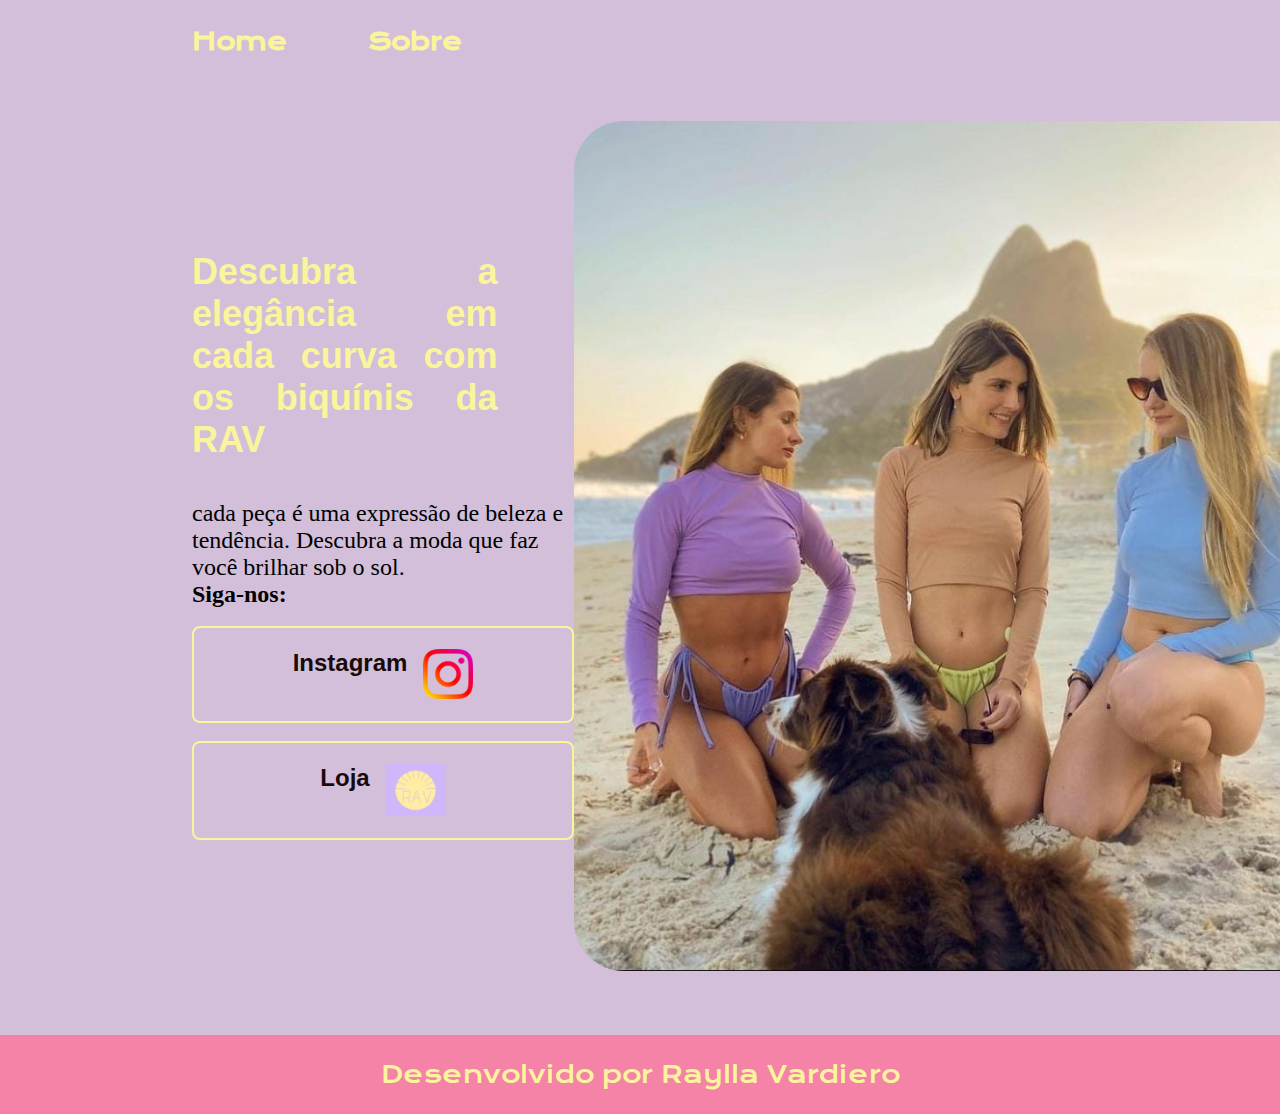
<file: index.html>
<!DOCTYPE html>
<html lang="pt-br">
<head>
    <meta charset="UTF-8">
    <meta name="viewport" content="width=device-width, initial-scale=1.0">
     <link rel="stylesheet" href="css/styles.css">
    <title>Document</title>
</head>

<body>

    <header class="cabecalho">
        <nav class="cabecalho__menu">
            <a class="cabecalho__menu__link" href="index.html">Home</a>
            <a class="cabecalho__menu__link" href="about.html">Sobre</a>
        </nav>
    </header>

    <main class="apresentacao">
        <section class="apresentacao__conteudo">
            <h1 class="apresentacao__conteudo__titulo"><strong class="titulo__destaque">Descubra a elegância</strong> em cada curva com os biquínis da RAV</h1>
            <p class="apresentacao__conteudo__texto">cada peça é uma expressão de beleza e tendência. Descubra a moda que faz você brilhar sob o sol.</p>
                <h2 class="apresentacao__links__subtitulo">Siga-nos:</h2>
                <br>
                <a class="apresentacao__links__link" href="https://www.instagram.com/rav_wear/">Instagram
                <img src="img/1384063.png" alt="Instagram" height="50px"></a>
                <br>
                <a class="apresentacao__links__link" href="https://www.ravwear.com.br/home">Loja
                <img src="img/WhatsApp Image 2024-01-13 at 14.49.08.jpeg" alt="Logo RAV" width="60px"></a>
            </div>
        </section>

        <img id="apresentacao__img" src="img/WhatsApp Image 2024-01-12 at 23.24.17.jpeg" alt="Tres meninas na praia" height="850px">
    </main>

     <footer class="rodape">
          <p>Desenvolvido por Raylla Vardiero</p>
     </footer>
</body>
</html>
</file>
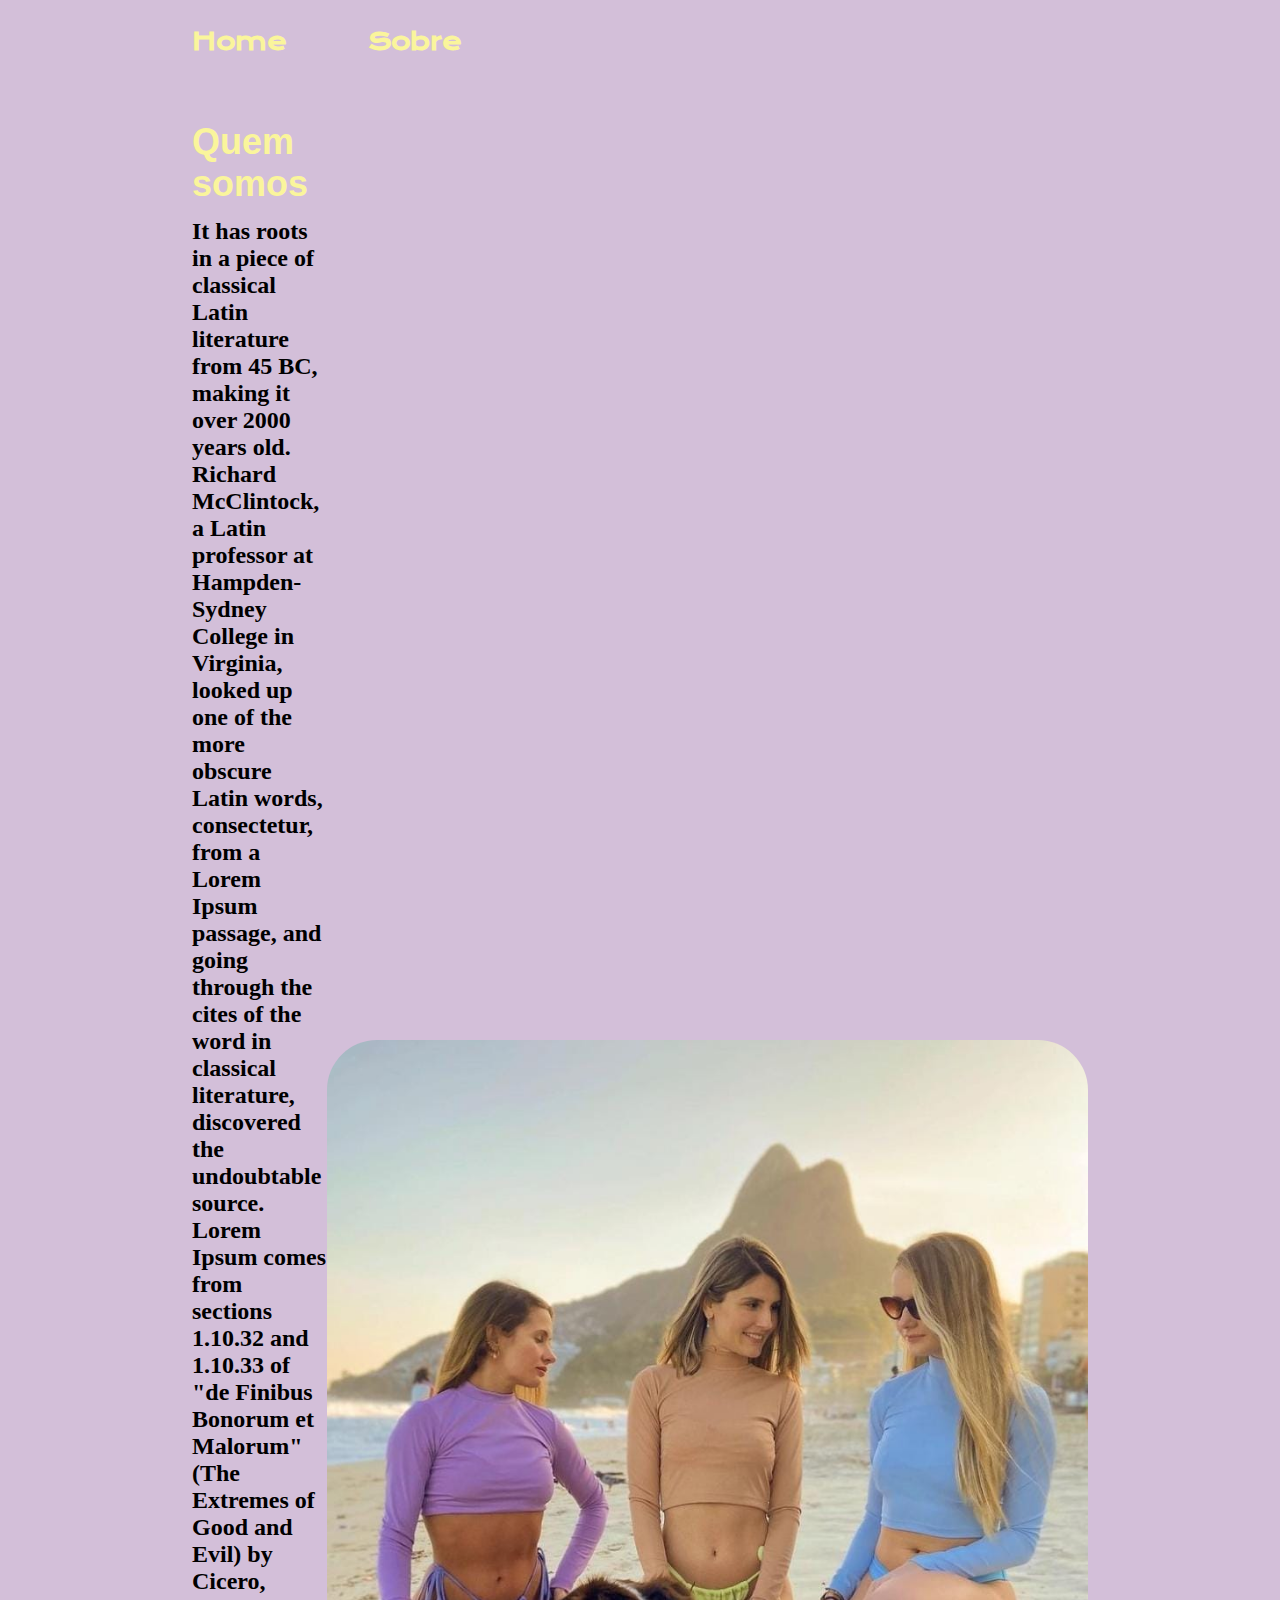
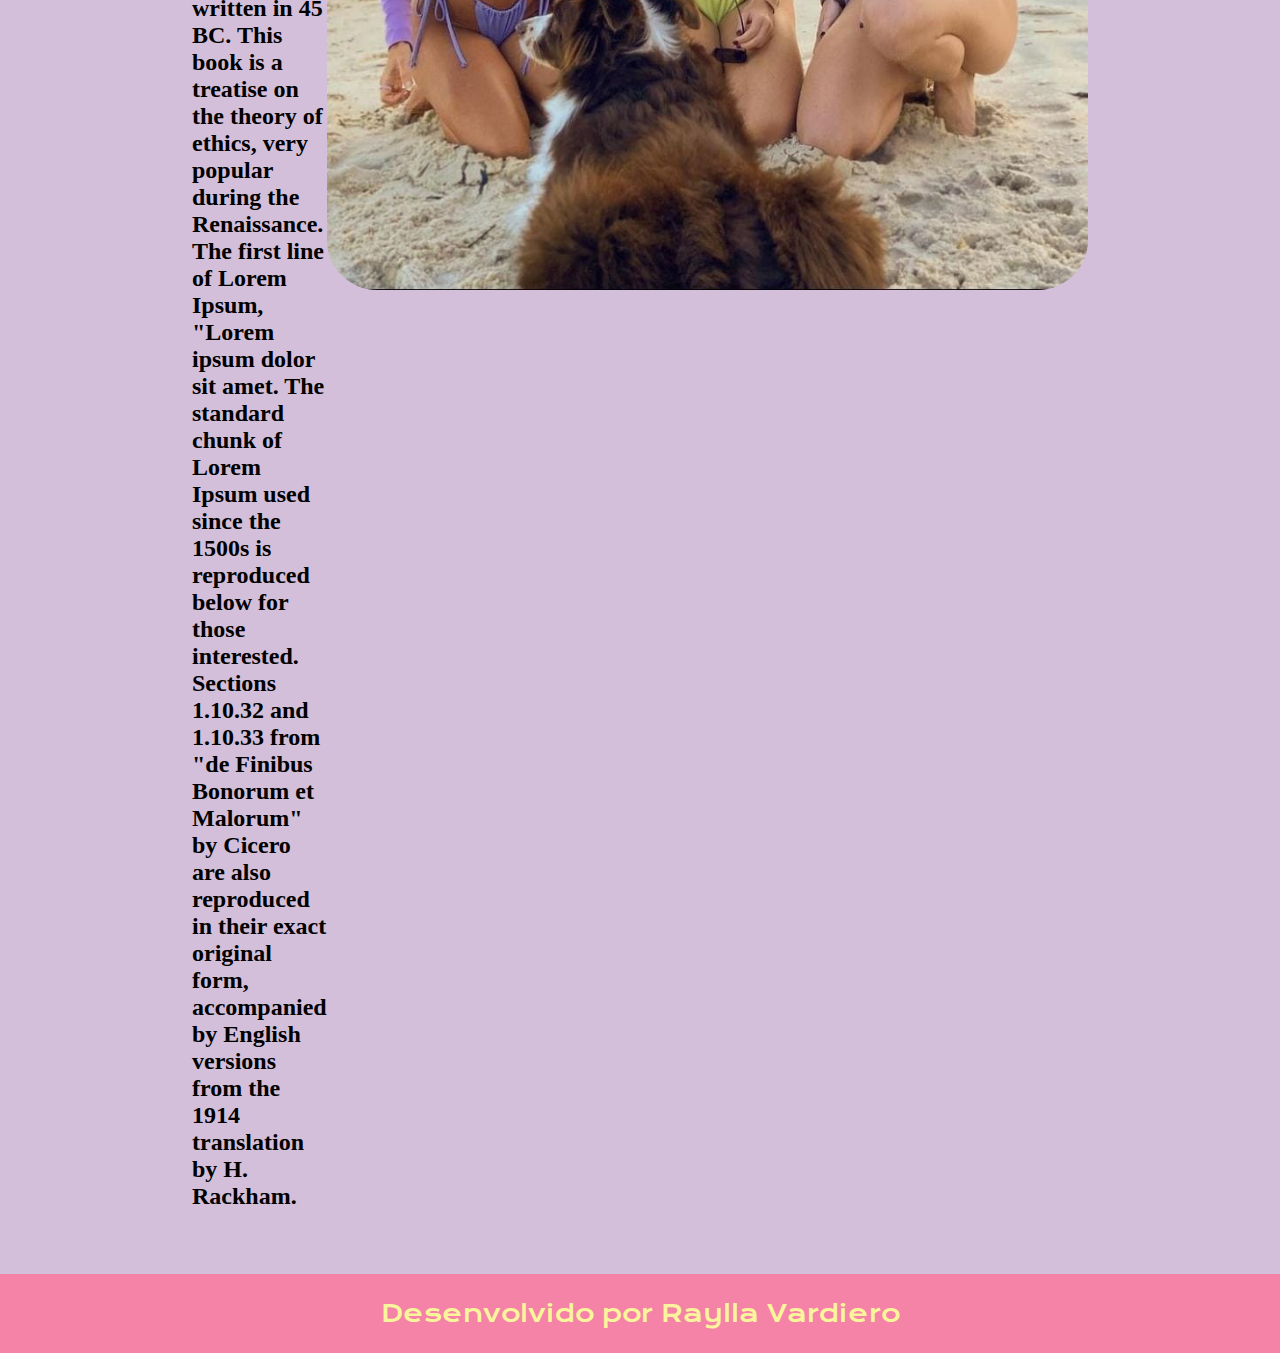
<file: about.html>
<!DOCTYPE html>
<html lang="pt-br">
<head>
    <meta charset="UTF-8">
    <meta name="viewport" content="width=device-width, initial-scale=1.0">
    <link rel="stylesheet" href="css/styles.css">
    <title>Sobre</title>
</head>

<body>
    <header class="cabecalho">
        <nav class="cabecalho__menu">
            <a class="cabecalho__menu__link" href="index.html">Home</a>
            <a class="cabecalho__menu__link" href="about.html">Sobre</a>
        </nav>
    </header>

    <main class="apresentacao">
        <section class="apresentacao__conteudo">
          <h1 class="apresentacao__conteudo__titulo">Quem somos<h1>
           <p class="apresentacao__conteudo__texto">It has roots in a piece of classical Latin literature from 45 BC, making it over 2000 years old. Richard McClintock, a Latin professor at Hampden-Sydney College in Virginia, looked up one of the more obscure Latin words, consectetur, from a Lorem Ipsum passage, and going through the cites of the word in classical literature, discovered the undoubtable source. Lorem Ipsum comes from sections 1.10.32 and 1.10.33 of "de Finibus Bonorum et Malorum" (The Extremes of Good and Evil) by Cicero, written in 45 BC. This book is a treatise on the theory of ethics, very popular during the Renaissance. The first line of Lorem Ipsum, "Lorem ipsum dolor sit amet.

            The standard chunk of Lorem Ipsum used since the 1500s is reproduced below for those interested. Sections 1.10.32 and 1.10.33 from "de Finibus Bonorum et Malorum" by Cicero are also reproduced in their exact original form, accompanied by English versions from the 1914 translation by H. Rackham.</p>
        </section>
        <img id="apresentacao__img" src="img/WhatsApp Image 2024-01-12 at 23.24.17.jpeg" alt="Tres meninas na praia" height="850px">
    </main> 

    <footer class="rodape">
        <p>Desenvolvido por Raylla Vardiero</p>
   </footer>
</body>

</html>
</file>
<file: css/styles.css>
@import url('https://fonts.googleapis.com/css2?family=Krona+One&display=swap');
@import url('https://fonts.googleapis.com/css2?family=Krona+One&family=Montserrat:wght@200&display=swap');


*{
    margin: 0;
    padding: 0;

}

body{
    box-sizing: border-box;
    background-color: #d3bfd9;
    color: var(--cor-terciaria);

}

.titulo-destaque{
    color: #F582A7;
}

.cabecalho{
    padding: 2% 0% 0% 15%;
    
   

}

.cabecalho__menu{
    display: flex;
    gap: 80px;
    font-family:'Lucida Sans', 'Lucida Sans Regular', 'Lucida Grande', 'Lucida Sans Unicode', Geneva, Verdana, sans-serif;
    font-size: 18px;
 
  

}


.cabecalho__menu__link{
    font-family: 'Krona One', sans-serif;
    font-size: 1.5rem;
    font-weight: 600;
    color: #FAF59c;
    text-decoration: none;  
    border-radius: 10px;

    
}

.apresentacao{
    padding: 5% 15%;
    display: flex;
    align-items: center;
    justify-content: space-between;
}

.apresentacao__conteudo{
    width: 515px;
   display: inline-block;
    flex-direction: column;
    gap: 40px;
    position: absolute left 30px;

}

.apresentacao__conteudo__titulo{
    font-size: 36px;
    font-family: 'Trebuchet MS', 'Lucida Sans Unicode', 'Lucida Grande', 'Lucida Sans', Arial, sans-serif;
    color:  #FAF59c;
    text-align: justify;
    margin-right: 20%;
    margin-bottom: 10%;
    
   
}

.apresentacao__conteudo__texto{
    font-size: 1.5rem;
    font
    color: #000;
    margin-rigth: 20%;

}

.apresentacao__links_subtitulo{
    font-family: 'Trebuchet MS', 'Lucida Sans Unicode', 'Lucida Grande', 'Lucida Sans', Arial, sans-serif;
    font-weight: 400;
    font-size: 1.5rem;
    
}

.apresentacao__links__link{
    display: flex;
    justify-content: center;
    gap: 16px;
    border: 2px solid  #FAF59c;
    width: 378px;
    text-align: center;
    border-radius: 8px;
    font-size: 1.5rem;
    font-weight: 600;
    padding: 21.5px 0;
    text-decoration: none;
    color: #180A0A;
    font-family: 'Trebuchet MS', 'Lucida Sans Unicode', 'Lucida Grande', 'Lucida Sans', Arial, sans-serif;
}

.apresentacao__links__link:hover{
    background-color: #FFCBDB;
}

.rodape{
    padding: 24px;
    color:  #FAF59c;
    background-color: #F582A7;
    text-align: center;
    font-family: 'Krona One', sans-serif;
    font-size: 1.5rem;
    font-weight: 400;
}

#apresentacao__img{
    border-radius: 20px;
    
}

.apresentacao__links{
    display: flex;
    flex-direction: column;
    justify-content: space-between;
    align-items: center;
    gap: 32px;
}

#apresentacao__img{
    border-radius: 50px;
}
</file>
